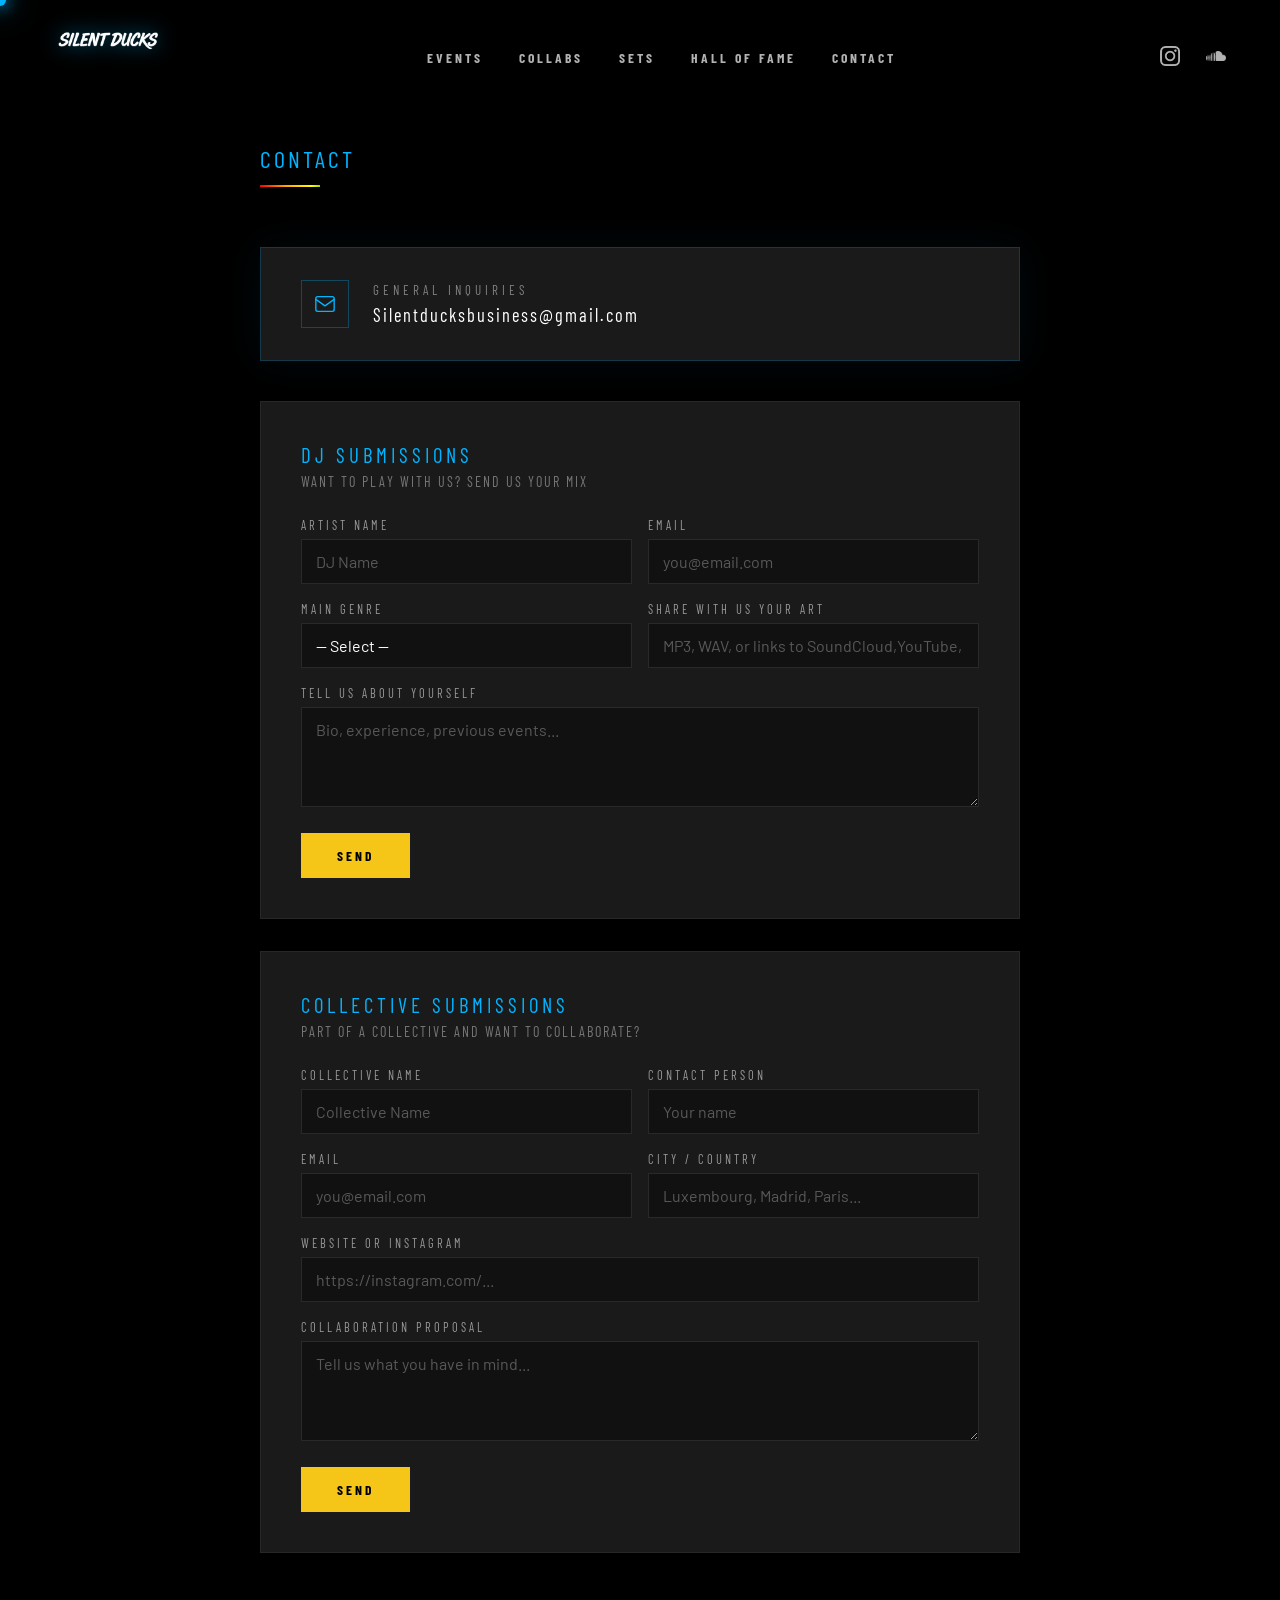
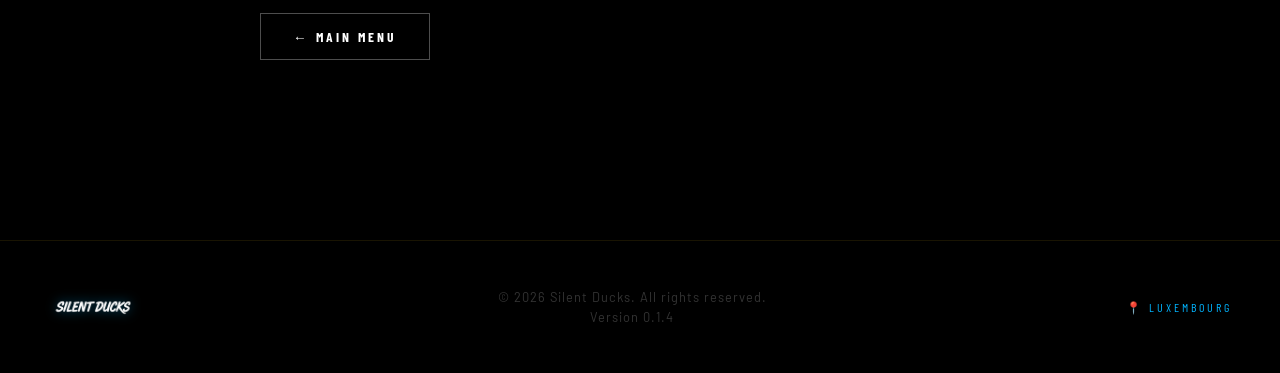
<file: contact.html>
<!DOCTYPE html>
<html lang="en">
<head>
<meta charset="UTF-8">
<meta name="viewport" content="width=device-width, initial-scale=1.0">
<title>Contact — Silent Ducks</title>
<link href="https://fonts.googleapis.com/css2?family=Bebas+Neue&family=Barlow+Condensed:wght@400;600;700;900&family=Barlow:wght@300;400&display=swap" rel="stylesheet">
<link rel="icon" type="image/x-icon" href="images/Pato azul.ico">
<link rel="stylesheet" href="Style.css">
<style>
  .contact-block { background: #1a1a1a; border: 1px solid rgba(255,255,255,0.06); padding: 40px; margin-bottom: 32px; }
  .contact-block-title { font-family: 'Barlow Condensed', sans-serif; font-size: 1.3rem; letter-spacing: 4px; text-transform: uppercase; color: #00b4ff; margin-bottom: 6px; }
  .contact-block-sub { font-family: 'Barlow Condensed', sans-serif; font-size: 0.88rem; letter-spacing: 2px; text-transform: uppercase; color: rgba(255,255,255,0.4); margin-bottom: 28px; }

  .form-row { display: flex; gap: 16px; }
  .form-row .form-group { flex: 1; }
  .form-group { display: flex; flex-direction: column; margin-bottom: 18px; }
  .form-group label { font-family: 'Barlow Condensed', sans-serif; font-size: 0.78rem; letter-spacing: 3px; text-transform: uppercase; color: rgba(255,255,255,0.55); margin-bottom: 7px; }
  .form-group input,
  .form-group select,
  .form-group textarea { background: #111; border: 1px solid rgba(255,255,255,0.1); color: #fff; font-family: 'Barlow', sans-serif; font-size: 1rem; padding: 12px 14px; outline: none; transition: border-color 0.2s; appearance: none; }
  .form-group input::placeholder,
  .form-group textarea::placeholder { color: rgba(255,255,255,0.3); }
  .form-group input:focus,
  .form-group select:focus,
  .form-group textarea:focus { border-color: rgba(0,180,255,0.5); box-shadow: 0 0 12px rgba(0,180,255,0.1); }
  .form-group textarea { resize: vertical; min-height: 100px; }
  .form-group select option { background: #111; }

  .btn-submit { font-family: 'Barlow Condensed', sans-serif; font-weight: 700; font-size: 0.85rem; letter-spacing: 3px; text-transform: uppercase; padding: 14px 36px; background: var(--gold); color: #000; border: none; cursor: none; transition: transform 0.2s, box-shadow 0.2s; margin-top: 8px; }
  .btn-submit:hover { transform: translateY(-2px); box-shadow: 0 8px 30px rgba(245,197,24,0.4); }

  @media (max-width: 600px) { .form-row { flex-direction: column; gap: 0; } }
</style>
</head>
<body>

<div class="cursor" id="cursor"></div>
<div id="sparkles" style="position:fixed;inset:0;pointer-events:none;z-index:0;overflow:hidden;"></div>

<script>
const DUCK_B64 = "DUCK_PLACEHOLDER";
const LETTERS_B64 = "LETTERS_PLACEHOLDER";
const duckSrc = "data:image/png;base64," + DUCK_B64;
const lettersSrc = "data:image/png;base64," + LETTERS_B64;
</script>

<!-- NAV -->
<nav id="navbar" class="scrolled">
  <a href="index.html" class="nav-logo">
    <img class="nav-logo-duck" id="navDuck" src="" alt="Silent Ducks">
    <img class="nav-logo-text" id="navText" src="" alt="Silent Ducks">
  </a>
  <ul class="nav-links">
    <li><a href="index.html#events">Events</a></li>
    <li><a href="index.html#collabs">Collabs</a></li>
    <li><a href="sets.html">Sets</a></li>
    <li><a href="halloffame.html">Hall of fame</a></li>
    <li><a href="contact.html">Contact</a></li>
  </ul>
  <div class="nav-social">
    <a href="https://instagram.com/silentducks_" target="_blank" title="Instagram">
      <img src="images/instagram_black.png" alt="Instagram" style="width:20px; height:20px; object-fit:contain;">
    </a>
    <a href="https://soundcloud.com/silentducks" target="_blank" title="SoundCloud">
      <img src="images/test.png" alt="SoundCloud" style="width:20px; height:40px; object-fit:contain;">
    </a>
  </div>
</nav>

<!-- CONTACT -->
<section id="contact" style="padding-top: 140px; position: relative; z-index: 1;">
  <div style="max-width: 760px; margin: 0 auto;">

    <div class="section-header">
      <div style="font-family:'Barlow Condensed',sans-serif;font-size:1.5rem;letter-spacing:3px;color:#00b4ff;text-transform:uppercase;margin-top:4px;">CONTACT</div>
      <div class="section-line"></div>
    </div>

    <!-- EMAIL BANNER -->
    <div style="margin-top: 40px; margin-bottom: 40px; background: #1a1a1a; border: 1px solid rgba(0,180,255,0.2); padding: 32px 40px; display: flex; align-items: center; gap: 24px; box-shadow: 0 0 40px rgba(0,180,255,0.06);">
      <div style="width: 48px; height: 48px; border: 1px solid rgba(0,180,255,0.3); display: flex; align-items: center; justify-content: center; flex-shrink: 0;">
        <svg width="22" height="22" viewBox="0 0 24 24" fill="none" stroke="#00b4ff" stroke-width="1.5" stroke-linecap="round" stroke-linejoin="round">
          <rect x="2" y="4" width="20" height="16" rx="2"/>
          <path d="M2 7l10 7 10-7"/>
        </svg>
      </div>
      <div>
        <div style="font-family:'Barlow Condensed',sans-serif;font-size:0.82rem;letter-spacing:4px;text-transform:uppercase;color:rgba(255,255,255,0.45);margin-bottom:6px;">General inquiries</div>
        <a href="https://mail.google.com/mail/?view=cm&to=Silentducksbusiness@gmail.com" target="_blank" style="font-family:'Barlow Condensed',sans-serif;font-size:1.15rem;letter-spacing:2px;color:#fff;text-decoration:none;transition:color 0.2s;" onmouseover="this.style.color='#00b4ff'" onmouseout="this.style.color='#fff'">Silentducksbusiness@gmail.com</a>
      </div>
    </div>

    <div style="margin-bottom: 60px;">

      <!-- DJ SUBMISSIONS -->
      <div class="contact-block">
        <div class="contact-block-title">DJ Submissions</div>
        <div class="contact-block-sub">Want to play with us? Send us your mix</div>
        <form action="https://formspree.io/f/xdavagqk" method="POST">
          <input type="hidden" name="_subject" value="DJ Submission — Silent Ducks">
          <div class="form-row">
            <div class="form-group">
              <label>Artist name</label>
              <input type="text" name="dj_name" placeholder="DJ Name" required>
            </div>
            <div class="form-group">
              <label>Email</label>
              <input type="email" name="email" placeholder="you@email.com" required>
            </div>
          </div>
          <div class="form-row">
            <div class="form-group">
              <label>Main genre</label>
              <select name="genre">
                <option value="">— Select —</option>
                <option>House</option>
                <option>Techno</option>
                <option>Trance</option>
                <option>Bounce</option>
                <option>Drum & Bass</option>
                <option>Other, specify below</option>
              </select>
            </div>
            <div class="form-group">
              <label>Share with us your Art</label>
              <input type="url" name="mix_link" placeholder="MP3, WAV, or links to SoundCloud,YouTube, etc...">
            </div>
          </div>
          <div class="form-group">
            <label>Tell us about yourself</label>
            <textarea name="message" placeholder="Bio, experience, previous events..."></textarea>
          </div>
          <button type="submit" class="btn-submit">Send</button>
        </form>
      </div>

      <!-- COLLECTIVE SUBMISSIONS -->
      <div class="contact-block">
        <div class="contact-block-title">Collective Submissions</div>
        <div class="contact-block-sub">Part of a collective and want to collaborate?</div>
        <form action="https://formspree.io/f/mqeoelww" method="POST">
          <input type="hidden" name="_subject" value="Collective Submission — Silent Ducks">
          <div class="form-row">
            <div class="form-group">
              <label>Collective name</label>
              <input type="text" name="collective_name" placeholder="Collective Name" required>
            </div>
            <div class="form-group">
              <label>Contact person</label>
              <input type="text" name="contact_person" placeholder="Your name">
            </div>
          </div>
          <div class="form-row">
            <div class="form-group">
              <label>Email</label>
              <input type="email" name="email" placeholder="you@email.com" required>
            </div>
            <div class="form-group">
              <label>City / Country</label>
              <input type="text" name="city" placeholder="Luxembourg, Madrid, Paris...">
            </div>
          </div>
          <div class="form-group">
            <label>Website or Instagram</label>
            <input type="text" name="social" placeholder="https://instagram.com/...">
          </div>
          <div class="form-group">
            <label>Collaboration proposal</label>
            <textarea name="message" placeholder="Tell us what you have in mind..." required></textarea>
          </div>
          <button type="submit" class="btn-submit">Send</button>
        </form>
      </div>


    </div>

    <a href="index.html" class="btn-outline" style="display:inline-block; margin-bottom: 80px;">← Main menu</a>
  </div>
</section>

<!-- FOOTER -->
<footer style="position: relative; z-index: 1;">
  <div class="footer-logo">
    <img class="footer-logo-duck" id="footerDuck" src="" alt="">
  </div>
  <div style="display:flex; flex-direction:column; align-items:center; gap:4px;">
    <div class="footer-copy">© 2026 Silent Ducks. All rights reserved.</div>
    <div class="footer-copy">Version 0.1.4</div>
  </div>
  <div class="footer-loc">📍 Luxembourg</div>
</footer>

<script>
  // Inject logos
  document.getElementById('navDuck').src = "images/logo alargado blanco.png";
  document.getElementById('navText').src = "images/Pato azul.png";
  document.getElementById('footerDuck').src = "images/logo alargado blanco.png";

  // Custom cursor
  const cursor = document.getElementById('cursor');
  document.addEventListener('mousemove', e => {
    cursor.style.left = e.clientX + 'px';
    cursor.style.top = e.clientY + 'px';
  });
  document.querySelectorAll('a, button').forEach(el => {
    el.addEventListener('mouseenter', () => cursor.classList.add('big'));
    el.addEventListener('mouseleave', () => cursor.classList.remove('big'));
  });

  // Navbar scroll
  window.addEventListener('scroll', () => {
    document.getElementById('navbar').classList.toggle('scrolled', window.scrollY > 60);
  });

  // Sparkles
  const sp = document.getElementById('sparkles');
  for (let i = 0; i < 60; i++) {
    const s = document.createElement('div');
    s.className = 'sparkle';
    s.style.cssText = `left:${Math.random()*100}%;top:${Math.random()*100}%;width:${1+Math.random()*2}px;height:${1+Math.random()*2}px;background:${Math.random()>0.5?'#f5c518':'#00b4ff'};--d:${2+Math.random()*4}s;--delay:${Math.random()*4}s;`;
    sp.appendChild(s);
  }
</script>
</body>
</html>
</file>
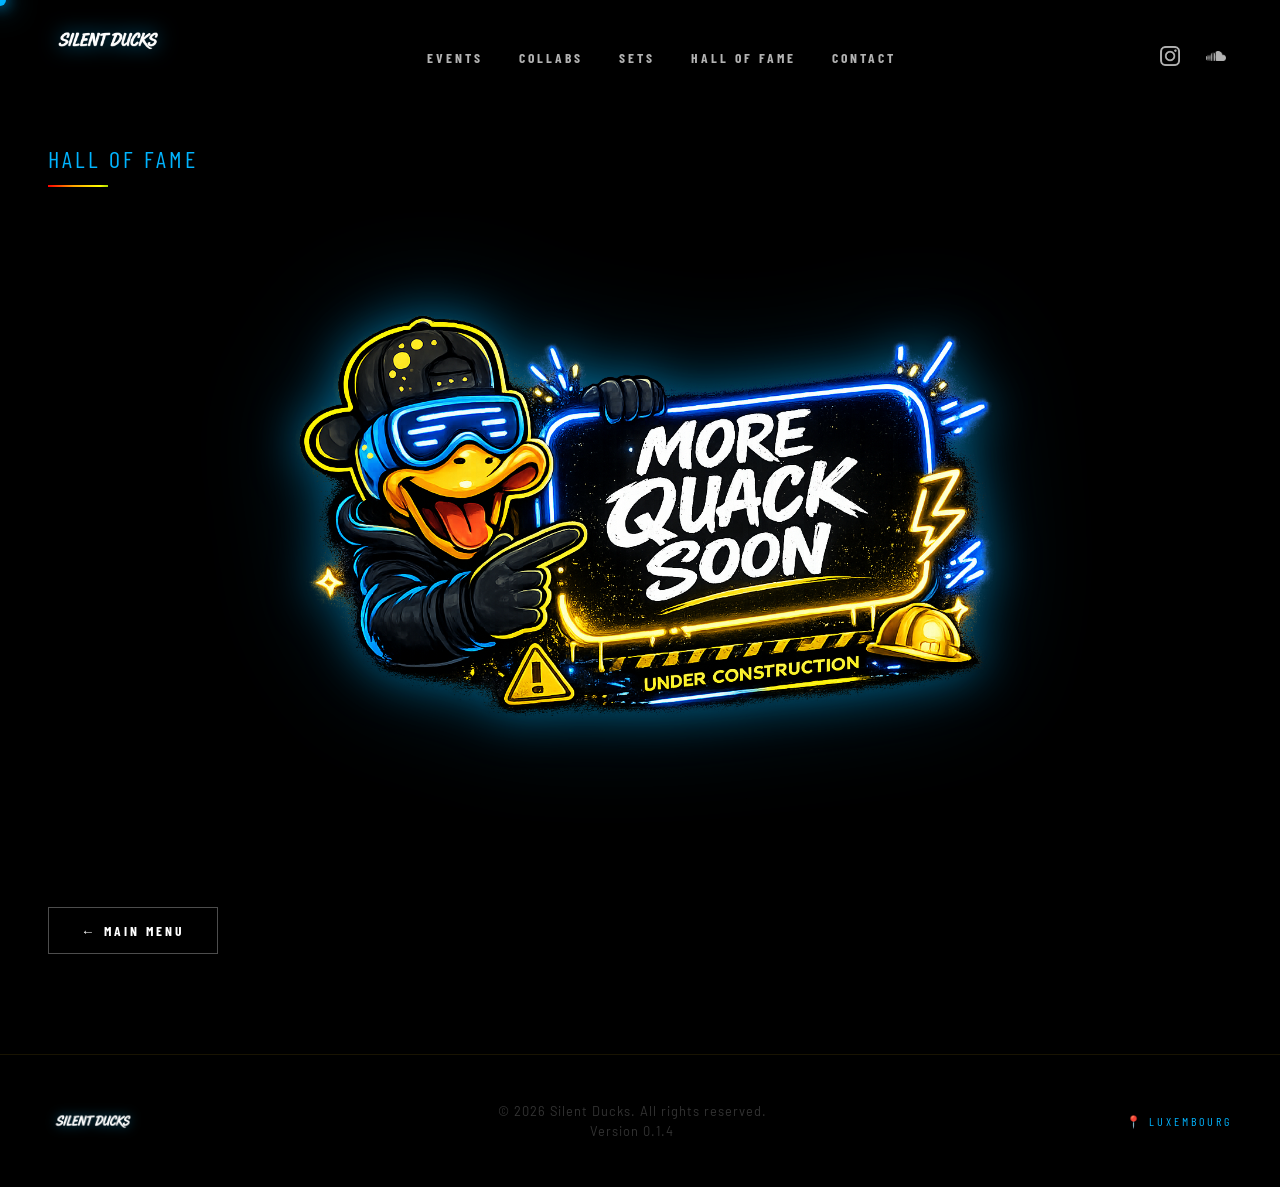
<file: halloffame.html>
<!DOCTYPE html>
<html lang="en">
<head>
<meta charset="UTF-8">
<meta name="viewport" content="width=device-width, initial-scale=1.0">
<title>Hall of Fame — Silent Ducks</title>
<link href="https://fonts.googleapis.com/css2?family=Bebas+Neue&family=Barlow+Condensed:wght@400;600;700;900&family=Barlow:wght@300;400&display=swap" rel="stylesheet">
<link rel="icon" type="image/x-icon" href="images/Pato azul.ico">
<link rel="stylesheet" href="Style.css">
</head>
<body>

<div class="cursor" id="cursor"></div>
<div id="sparkles" style="position:fixed;inset:0;pointer-events:none;z-index:0;overflow:hidden;"></div>

<script>
const DUCK_B64 = "DUCK_PLACEHOLDER";
const LETTERS_B64 = "LETTERS_PLACEHOLDER";
const duckSrc = "data:image/png;base64," + DUCK_B64;
const lettersSrc = "data:image/png;base64," + LETTERS_B64;
</script>

<!-- NAV -->
<nav id="navbar" class="scrolled">
  <a href="index.html" class="nav-logo">
    <img class="nav-logo-duck" id="navDuck" src="" alt="Silent Ducks">
    <img class="nav-logo-text" id="navText" src="" alt="Silent Ducks">
  </a>
  <ul class="nav-links">
    <li><a href="index.html#events">Events</a></li>
    <li><a href="index.html#collabs">Collabs</a></li>
    <li><a href="sets.html">Sets</a></li>
    <li><a href="halloffame.html">Hall of fame</a></li>
    <li><a href="contact.html">Contact</a></li>
  </ul>
  <div class="nav-social">
    <!-- Instagram -->
    <a href="https://instagram.com/silentducks_" target="_blank" title="Instagram">
      <img src="images/instagram_black.png" alt="Instagram" style="width:20px; height:20px; object-fit:contain;">
    </a>
    <!-- SoundCloud -->
    <a href="https://soundcloud.com/silentducks" target="_blank" title="SoundCloud">
      <img src="images/test.png" alt="SoundCloud" style="width:20px; height:40px; object-fit:contain;">
    </a>
  </div>
</nav>

<!-- HALL OF FAME CONTENT -->
<section id="halloffame" style="padding-top: 140px; position: relative; z-index: 1;">
  <div style="max-width: 1200px; margin: 0 auto;">
    <div class="section-header">
      <div style="font-family:'Barlow Condensed',sans-serif;font-size:1.5rem;letter-spacing:3px;color:#00b4ff;text-transform:uppercase;margin-top:4px;">HALL OF FAME</div>
      <div class="section-line"></div>
    </div>

    <img src="images/contenido/quacksoon.png" alt="" style="width: 100%; max-width: 900px; height: auto; display: block; margin: 0 auto 60px; filter: drop-shadow(0 0 24px rgba(0,180,255,0.5)) drop-shadow(0 0 50px rgba(0,180,255,0.2));">

    <a href="index.html" class="btn-outline" style="display:inline-block; margin-top: 0;">← Main menu</a>
  </div>
</section>

<!-- FOOTER -->
<footer style="position: relative; z-index: 1;">
  <div class="footer-logo">
    <img class="footer-logo-duck" id="footerDuck" src="" alt="">
  </div>
  <div style="display:flex; flex-direction:column; align-items:center; gap:4px;">
    <div class="footer-copy">© 2026 Silent Ducks. All rights reserved.</div>
    <div class="footer-copy">Version 0.1.4</div>
  </div>
  <div class="footer-loc">📍 Luxembourg</div>
</footer>

<script>
  // Inject logos
  document.getElementById('navDuck').src = "images/logo alargado blanco.png";
  document.getElementById('navText').src = "images/Pato azul.png";
  document.getElementById('footerDuck').src = "images/logo alargado blanco.png";

  // Custom cursor
  const cursor = document.getElementById('cursor');
  document.addEventListener('mousemove', e => {
    cursor.style.left = e.clientX + 'px';
    cursor.style.top = e.clientY + 'px';
  });
  document.querySelectorAll('a, button').forEach(el => {
    el.addEventListener('mouseenter', () => cursor.classList.add('big'));
    el.addEventListener('mouseleave', () => cursor.classList.remove('big'));
  });

  // Navbar scroll
  window.addEventListener('scroll', () => {
    document.getElementById('navbar').classList.toggle('scrolled', window.scrollY > 60);
  });

  // Sparkles
  const sp = document.getElementById('sparkles');
  for (let i = 0; i < 60; i++) {
    const s = document.createElement('div');
    s.className = 'sparkle';
    s.style.cssText = `left:${Math.random()*100}%;top:${Math.random()*100}%;width:${1+Math.random()*2}px;height:${1+Math.random()*2}px;background:${Math.random()>0.5?'#f5c518':'#00b4ff'};--d:${2+Math.random()*4}s;--delay:${Math.random()*4}s;`;
    sp.appendChild(s);
  }
</script>
</body>
</html>
</file>
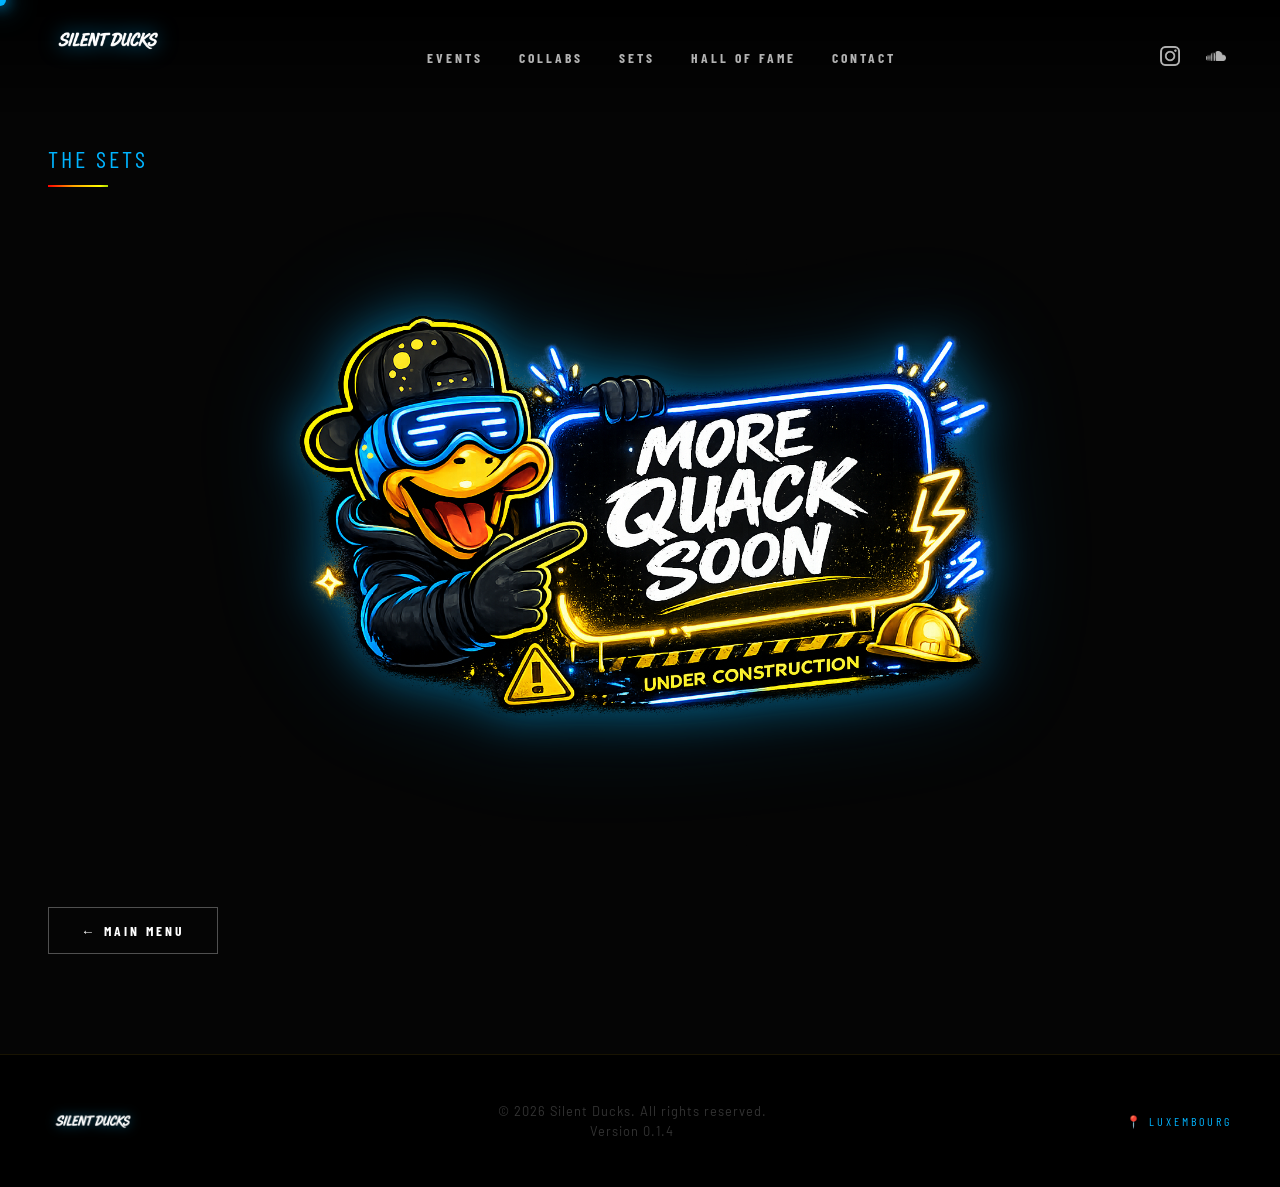
<file: sets.html>
<!DOCTYPE html>
<html lang="en">
<head>
<meta charset="UTF-8">
<meta name="viewport" content="width=device-width, initial-scale=1.0">
<title>The Sets — Silent Ducks</title>
<link href="https://fonts.googleapis.com/css2?family=Bebas+Neue&family=Barlow+Condensed:wght@400;600;700;900&family=Barlow:wght@300;400&display=swap" rel="stylesheet">
<link rel="icon" type="image/x-icon" href="images/Pato azul.ico">
<link rel="stylesheet" href="Style.css">
</head>
<body>

<div class="cursor" id="cursor"></div>
<div id="sparkles" style="position:fixed;inset:0;pointer-events:none;z-index:0;overflow:hidden;"></div>

<script>
const DUCK_B64 = "DUCK_PLACEHOLDER";
const LETTERS_B64 = "LETTERS_PLACEHOLDER";
const duckSrc = "data:image/png;base64," + DUCK_B64;
const lettersSrc = "data:image/png;base64," + LETTERS_B64;
</script>

<!-- NAV -->
<nav id="navbar" class="scrolled">
  <a href="index.html" class="nav-logo">
    <img class="nav-logo-duck" id="navDuck" src="" alt="Silent Ducks">
    <img class="nav-logo-text" id="navText" src="" alt="Silent Ducks">
  </a>
  <ul class="nav-links">
    <li><a href="index.html#events">Events</a></li>
    <li><a href="index.html#collabs">Collabs</a></li>
    <li><a href="sets.html">Sets</a></li>
    <li><a href="halloffame.html">Hall of fame</a></li>
    <li><a href="contact.html">Contact</a></li>
  </ul>
  <div class="nav-social">
    <a href="https://instagram.com/silentducks_" target="_blank" title="Instagram">
      <img src="images/instagram_black.png" alt="Instagram" style="width:20px; height:20px; object-fit:contain;">
    </a>
    <a href="https://soundcloud.com/silentducks" target="_blank" title="SoundCloud">
      <img src="images/test.png" alt="SoundCloud" style="width:20px; height:40px; object-fit:contain;">
    </a>
  </div>
</nav>

<!-- SETS -->
<section id="sets" style="padding-top: 140px; position: relative; z-index: 1;">
  <div class="sets-wrap">
    <div class="section-header">
      <div style="font-family:'Barlow Condensed',sans-serif;font-size:1.5rem;letter-spacing:3px;color:#00b4ff;text-transform:uppercase;margin-top:4px;">THE SETS</div>
      <div class="section-line"></div>
    </div>

    <img src="images/contenido/quacksoon.png" alt="" style="width: 100%; max-width: 900px; height: auto; display: block; margin: 0 auto 60px; filter: drop-shadow(0 0 24px rgba(0,180,255,0.5)) drop-shadow(0 0 50px rgba(0,180,255,0.2));">

    <a href="index.html" class="btn-outline" style="display:inline-block; margin-top: 0;">← Main menu</a>

    <!--
    SETS CONTENT - oculto temporalmente, descomentar cuando sea necesario

    <div class="genre-filters">
      <button class="genre-btn active" onclick="filterSets(this,'all')">All</button>
      <button class="genre-btn" onclick="filterSets(this,'house')">House</button>
      <button class="genre-btn" onclick="filterSets(this,'techno')">Techno</button>
      <button class="genre-btn" onclick="filterSets(this,'bounce')">Bounce</button>
      <button class="genre-btn" onclick="filterSets(this,'trance')">Trance</button>
      <button class="genre-btn" onclick="filterSets(this,'breaks')">Breaks</button>
      <button class="genre-btn" onclick="filterSets(this,'other')">Other</button>
    </div>
    <div class="sets-grid" id="setsGrid">
      <div class="set-card" data-genre="bounce"><div class="set-thumb"><div class="set-thumb-bg" style="background:linear-gradient(135deg,#0a0020,#200010);"></div><div class="set-play">▶</div><span class="set-genre-tag">Bounce</span></div><div class="set-info"><div class="set-dj">DARAH</div><div class="set-desc">Hard Bounce · House to Bounce</div><div class="set-meta"><span class="set-event-name">House to Bounce '26</span><a href="https://soundcloud.com/silentducks" target="_blank" class="set-sc-link">SC ↗</a></div></div></div>
      <div class="set-card" data-genre="house"><div class="set-thumb"><div class="set-thumb-bg" style="background:linear-gradient(135deg,#001020,#001a10);"></div><div class="set-play">▶</div><span class="set-genre-tag">House</span></div><div class="set-info"><div class="set-dj">FØGGEIST</div><div class="set-desc">Deep House · Private Session</div><div class="set-meta"><span class="set-event-name">Forest Session '25</span><a href="https://soundcloud.com/silentducks" target="_blank" class="set-sc-link">SC ↗</a></div></div></div>
      <div class="set-card" data-genre="techno"><div class="set-thumb"><div class="set-thumb-bg" style="background:linear-gradient(135deg,#100000,#001000);"></div><div class="set-play">▶</div><span class="set-genre-tag">Techno</span></div><div class="set-info"><div class="set-dj">KAYLØS</div><div class="set-desc">Groovy Techno · Winter Rave</div><div class="set-meta"><span class="set-event-name">Winter Rave '25</span><a href="https://soundcloud.com/silentducks" target="_blank" class="set-sc-link">SC ↗</a></div></div></div>
      <div class="set-card" data-genre="trance"><div class="set-thumb"><div class="set-thumb-bg" style="background:linear-gradient(135deg,#001520,#150020);"></div><div class="set-play">▶</div><span class="set-genre-tag">Trance</span></div><div class="set-info"><div class="set-dj">PH1LZEVILL</div><div class="set-desc">Hard Trance · Deep in the Woods</div><div class="set-meta"><span class="set-event-name">Deep in the Woods '26</span><a href="https://soundcloud.com/silentducks" target="_blank" class="set-sc-link">SC ↗</a></div></div></div>
      <div class="set-card" data-genre="breaks"><div class="set-thumb"><div class="set-thumb-bg" style="background:linear-gradient(135deg,#1a1000,#001a10);"></div><div class="set-play">▶</div><span class="set-genre-tag">Breaks</span></div><div class="set-info"><div class="set-dj">DARAH b2b KAYLØS</div><div class="set-desc">Breaks & Jungle · Private Bounce</div><div class="set-meta"><span class="set-event-name">Private Bounce '26</span><a href="https://soundcloud.com/silentducks" target="_blank" class="set-sc-link">SC ↗</a></div></div></div>
      <div class="set-card" data-genre="house"><div class="set-thumb"><div class="set-thumb-bg" style="background:linear-gradient(135deg,#002010,#100020);"></div><div class="set-play">▶</div><span class="set-genre-tag">House</span></div><div class="set-info"><div class="set-dj">FØGGEIST b2b PH1LZEVILL</div><div class="set-desc">UK Garage · Silent Session</div><div class="set-meta"><span class="set-event-name">Silent Session '25</span><a href="https://soundcloud.com/silentducks" target="_blank" class="set-sc-link">SC ↗</a></div></div></div>
    </div>
    -->
  </div>
</section>

<!-- FOOTER -->
<footer style="position: relative; z-index: 1;">
  <div class="footer-logo">
    <img class="footer-logo-duck" id="footerDuck" src="" alt="">
  </div>
  <div style="display:flex; flex-direction:column; align-items:center; gap:4px;">
    <div class="footer-copy">© 2026 Silent Ducks. All rights reserved.</div>
    <div class="footer-copy">Version 0.1.4</div>
  </div>
  <div class="footer-loc">📍 Luxembourg</div>
</footer>

<script>
  // Inject logos
  document.getElementById('navDuck').src = "images/logo alargado blanco.png";
  document.getElementById('navText').src = "images/Pato azul.png";
  document.getElementById('footerDuck').src = "images/logo alargado blanco.png";

  // Custom cursor
  const cursor = document.getElementById('cursor');
  document.addEventListener('mousemove', e => {
    cursor.style.left = e.clientX + 'px';
    cursor.style.top = e.clientY + 'px';
  });
  document.querySelectorAll('a, button').forEach(el => {
    el.addEventListener('mouseenter', () => cursor.classList.add('big'));
    el.addEventListener('mouseleave', () => cursor.classList.remove('big'));
  });

  // Navbar scroll
  window.addEventListener('scroll', () => {
    document.getElementById('navbar').classList.toggle('scrolled', window.scrollY > 60);
  });

  // Sparkles
  const sp = document.getElementById('sparkles');
  for (let i = 0; i < 60; i++) {
    const s = document.createElement('div');
    s.className = 'sparkle';
    s.style.cssText = `left:${Math.random()*100}%;top:${Math.random()*100}%;width:${1+Math.random()*2}px;height:${1+Math.random()*2}px;background:${Math.random()>0.5?'#f5c518':'#00b4ff'};--d:${2+Math.random()*4}s;--delay:${Math.random()*4}s;`;
    sp.appendChild(s);
  }

  // Genre filter
  function filterSets(btn, genre) {
    document.querySelectorAll('.genre-btn').forEach(b => b.classList.remove('active'));
    btn.classList.add('active');
    document.querySelectorAll('.set-card').forEach(card => {
      card.style.display = (genre === 'all' || card.dataset.genre === genre) ? 'block' : 'none';
    });
  }
</script>
</body>
</html>
</file>
<file: Style.css>
:root {
  --gold: #f5c518;
  --blue: #00b4ff;
  --white: #ffffff;
  --black: #000000;
  --gray: #111111;
  --gray2: #1a1a1a;
  --text-dim: #888;
}
* { margin: 0; padding: 0; box-sizing: border-box; }
html { scroll-behavior: smooth; }
body { background: #000; color: #fff; font-family: 'Barlow', sans-serif; overflow-x: hidden; cursor: none; }

/* CUSTOM CURSOR */
.cursor {
  width: 12px; height: 12px; background: var(--blue); border-radius: 50%;
  position: fixed; pointer-events: none; z-index: 9999;
  transform: translate(-50%, -50%);
  transition: width 0.2s, height 0.2s, background 0.2s;
  box-shadow: 0 0 15px var(--blue), 0 0 30px var(--blue);
}
.cursor.big { width: 30px; height: 30px; background: transparent; border: 2px solid var(--gold); box-shadow: 0 0 15px var(--gold); }

/* BRUSH FONT via image */
.brush-title {
  display: block;
  background-image: var(--letters-img);
  background-repeat: no-repeat;
  background-size: contain;
  background-position: center;
}

/* NAV */
nav {
  position: fixed; top: 0; left: 0; right: 0; z-index: 1000;
  display: flex; align-items: center; justify-content: space-between;
  padding: 16px 48px;
  background: linear-gradient(to bottom, rgba(0,0,0,0.95) 0%, transparent 100%);
  transition: background 0.4s, backdrop-filter 0.4s;
}
nav.scrolled { background: rgba(0,0,0,0.92); backdrop-filter: blur(12px); border-bottom: 1px solid rgba(245,197,24,0.15); }

.nav-logo { text-decoration: none; display: flex; align-items: center; gap: 10px; }
.nav-logo-duck { height: 80px; width: auto; filter: drop-shadow(0 0 10px rgba(0,180,255,0.5)); position: relative; top: -16px; }
.nav-logo-text { height: 40px; width: auto; display: none; }

.nav-links { display: flex; gap: 36px; list-style: none; }
.nav-links a {
  font-family: 'Barlow Condensed', sans-serif; font-weight: 700; font-size: 0.85rem;
  letter-spacing: 3px; color: rgba(255,255,255,0.7); text-decoration: none; text-transform: uppercase;
  transition: color 0.3s; position: relative;
}
.nav-links a::after { content: ''; position: absolute; bottom: -4px; left: 0; right: 0; height: 1px; background: var(--gold); transform: scaleX(0); transition: transform 0.3s; }
.nav-links a:hover { color: #fff; }
.nav-links a:hover::after { transform: scaleX(1); }

.nav-social { display: flex; gap: 14px; align-items: center; }
.nav-social a { display: flex; align-items: center; justify-content: center; width: 32px; height: 32px; text-decoration: none; transition: filter 0.3s, transform 0.2s; opacity: 0.7; }
.nav-social a:hover { opacity: 1; transform: scale(1.15); }
.nav-social svg { width: 20px; height: 20px; fill: #fff; }
.nav-social img { width: 20px; height: 20px; object-fit: contain; filter: brightness(0) invert(1); }

/* HERO */
#hero {
  height: 100vh; display: flex; flex-direction: column;
  align-items: center; justify-content: center;
  position: relative; overflow: hidden; text-align: center;
}
.hero-bg {
  position: absolute; inset: 0;
  background: radial-gradient(ellipse 80% 60% at 50% 40%, rgba(0,100,180,0.12) 0%, transparent 70%),
              radial-gradient(ellipse 60% 40% at 70% 70%, rgba(245,197,24,0.06) 0%, transparent 60%), #000;
}
.sparkle { position: absolute; border-radius: 50%; animation: twinkle var(--d, 3s) ease-in-out infinite; animation-delay: var(--delay, 0s); opacity: 0; }
@keyframes twinkle { 0%, 100% { opacity: 0; transform: scale(1); } 50% { opacity: 1; transform: scale(2); } }
.hero-glow-top { position: absolute; top: -200px; left: 50%; transform: translateX(-50%); width: 600px; height: 400px; background: radial-gradient(ellipse, rgba(0,180,255,0.25) 0%, transparent 70%); pointer-events: none; }
.hero-glow-bottom { position: absolute; bottom: -100px; left: 50%; transform: translateX(-50%); width: 800px; height: 300px; background: radial-gradient(ellipse, rgba(245,197,24,0.08) 0%, transparent 70%); pointer-events: none; }
.hero-corner-line { position: absolute; border: 1px solid rgba(245,197,24,0.2); pointer-events: none; }
.hero-corner-line.tl { top: 90px; left: 40px; width: 120px; height: 120px; border-right: none; border-bottom: none; }
.hero-corner-line.tr { top: 90px; right: 40px; width: 120px; height: 120px; border-left: none; border-bottom: none; }
.hero-corner-line.bl { bottom: 50px; left: 40px; width: 120px; height: 120px; border-right: none; border-top: none; }
.hero-corner-line.br { bottom: 50px; right: 40px; width: 120px; height: 120px; border-left: none; border-top: none; }

.hero-content { position: relative; z-index: 2; display: flex; flex-direction: column; align-items: center; width: 100%; }
.hero-duck {
  height: clamp(200px, 26vw, 340px); width: auto;
  margin-bottom: 16px;
  filter: drop-shadow(0 0 24px rgba(0,180,255,0.5)) drop-shadow(0 0 50px rgba(0,180,255,0.2));
  animation: float 4s ease-in-out infinite;
  opacity: 0; animation: float 4s ease-in-out infinite, fadeUp 0.8s 0.2s forwards;
}
@keyframes float { 0%, 100% { transform: translateY(0); } 50% { transform: translateY(-14px); } }

.hero-logo-text {
  height: clamp(80px, 12vw, 140px); width: auto;
  filter: brightness(0) invert(1) drop-shadow(0 0 30px rgba(245,197,24,0.3)) drop-shadow(0 0 60px rgba(0,180,255,0.2));
  opacity: 0; animation: fadeUp 0.8s 0.5s forwards;
}
.hero-pretitle {
  font-family: 'Barlow Condensed', sans-serif; font-size: 0.8rem;
  letter-spacing: 8px; color: var(--blue); text-transform: uppercase;
  margin-top: 16px; margin-bottom: 32px;
  opacity: 0; animation: fadeUp 0.8s 0.7s forwards;
}
.hero-cta-row { display: flex; gap: 16px; justify-content: center; flex-wrap: wrap; opacity: 0; animation: fadeUp 0.8s 0.9s forwards; margin-bottom: 80px; }

.btn-gold { font-family: 'Barlow Condensed', sans-serif; font-weight: 700; font-size: 0.85rem; letter-spacing: 3px; text-transform: uppercase; padding: 14px 32px; background: var(--gold); color: #000; border: none; text-decoration: none; cursor: none; transition: transform 0.2s, box-shadow 0.2s; }
.btn-gold:hover { transform: translateY(-2px); box-shadow: 0 8px 30px rgba(245,197,24,0.5); }
.btn-outline { font-family: 'Barlow Condensed', sans-serif; font-weight: 700; font-size: 0.85rem; letter-spacing: 3px; text-transform: uppercase; padding: 14px 32px; background: transparent; color: #fff; border: 1px solid rgba(255,255,255,0.3); text-decoration: none; cursor: none; transition: border-color 0.2s, color 0.2s, box-shadow 0.2s; }
.btn-outline:hover { border-color: var(--blue); color: var(--blue); box-shadow: 0 0 20px rgba(0,180,255,0.3); }

.hero-scroll { position: absolute; bottom: 32px; left: 50%; transform: translateX(-50%); display: flex; flex-direction: column; align-items: center; gap: 8px; opacity: 0; animation: fadeIn 1s 1.4s forwards; }
.hero-scroll span { font-family: 'Barlow Condensed', sans-serif; font-size: 0.7rem; letter-spacing: 4px; color: rgba(255,255,255,0.3); text-transform: uppercase; }
.scroll-line { width: 1px; height: 40px; background: linear-gradient(to bottom, rgba(255,255,255,0.3), transparent); animation: scrollPulse 2s ease-in-out infinite; }
@keyframes scrollPulse { 0%, 100% { opacity: 0.3; } 50% { opacity: 1; } }
@keyframes fadeUp { from { opacity: 0; transform: translateY(30px); } to { opacity: 1; transform: translateY(0); } }
@keyframes fadeIn { from { opacity: 0; } to { opacity: 1; } }

/* SECTIONS */
section { padding: 100px 48px; }
.section-header { margin-bottom: 60px; }
.section-tag { font-family: 'Barlow Condensed', sans-serif; font-size: 0.75rem; letter-spacing: 6px; color: var(--blue); text-transform: uppercase; margin-bottom: 12px; display: block; }
.section-title-img { height: clamp(50px, 7vw, 80px); width: auto; filter: brightness(0) invert(1); display: block; margin-bottom: 4px; }
.section-line { width: 60px; height: 2px; background: linear-gradient(to right, red, orange, yellow, green, cyan, blue, violet, red); background-size: 300% 100%; margin-top: 12px; animation: rainbowMove 5s linear infinite; }
@keyframes rainbowMove { 0% { background-position: 0% 50%; } 100% { background-position: 300% 50%; } }

/* EVENTS */
#events { background: #000; }
.events-wrap { max-width: 1200px; margin: 0 auto; }
.upcoming-grid { display: grid; grid-template-columns: repeat(auto-fill, minmax(340px, 1fr)); gap: 2px; margin-bottom: 80px; }
.event-card { background: var(--gray2); border: 1px solid rgba(245,197,24,0.1); padding: 32px; position: relative; overflow: hidden; transition: border-color 0.3s, transform 0.3s; }
.event-card::before { content: ''; position: absolute; top: 0; left: 0; right: 0; height: 2px; background: linear-gradient(to right, var(--gold), var(--blue), transparent); opacity: 0; transition: opacity 0.3s; }
.event-card:hover { border-color: rgba(245,197,24,0.4); transform: translateY(-4px); }
.event-card:hover::before { opacity: 1; }
.event-badge { display: inline-block; font-family: 'Barlow Condensed', sans-serif; font-size: 0.65rem; letter-spacing: 4px; font-weight: 700; text-transform: uppercase; padding: 4px 12px; background: var(--gold); color: #000; margin-bottom: 20px; }
.event-badge.past { background: transparent; border: 1px solid rgba(255,255,255,0.2); color: var(--text-dim); }
.event-venue { font-family: 'Barlow Condensed', sans-serif; font-size: 0.8rem; letter-spacing: 3px; color: var(--blue); text-transform: uppercase; margin-bottom: 8px; display: flex; align-items: center; gap: 6px; }
.event-name { font-family: 'Bebas Neue', sans-serif; font-size: 2rem; letter-spacing: 2px; margin-bottom: 6px; }
.event-date { font-family: 'Barlow Condensed', sans-serif; font-size: 1rem; color: var(--gold); letter-spacing: 2px; margin-bottom: 6px; }
.event-lineup { font-size: 0.85rem; color: rgba(255,255,255,0.5); letter-spacing: 1px; margin-bottom: 24px; line-height: 1.6; }
.event-ticket { font-family: 'Barlow Condensed', sans-serif; font-weight: 700; font-size: 0.8rem; letter-spacing: 3px; text-transform: uppercase; padding: 10px 24px; background: transparent; color: var(--gold); border: 1px solid rgba(245,197,24,0.4); text-decoration: none; display: inline-block; transition: background 0.2s, color 0.2s; }
.event-ticket:hover { background: var(--gold); color: #000; }
.event-ticket-row { display: flex; gap: 8px; align-items: center; }
.event-ticket-ig { padding: 10px 12px; }
.event-ticket-ig img { width: 16px; height: 16px; object-fit: contain; display: block; filter: brightness(0) invert(1); transition: filter 0.2s; }
.event-ticket-ig:hover img { filter: brightness(0); }

.past-section-label { font-family: 'Barlow Condensed', sans-serif; font-size: 0.75rem; letter-spacing: 6px; color: rgba(255,255,255,0.25); text-transform: uppercase; margin-bottom: 20px; }
.past-grid { display: grid; grid-template-columns: repeat(auto-fill, minmax(200px, 1fr)); gap: 2px; }
.past-item { text-decoration: none; color: inherit; aspect-ratio: 2/3; background: var(--gray2); border: 1px solid rgba(255,255,255,0.06); display: flex; flex-direction: column; align-items: center; justify-content: center; padding: 24px; position: relative; overflow: hidden; transition: border-color 0.3s; cursor: none; gap: 8px; }
.past-item img { width: 100%; height: 220px; object-fit: contain; display: block; }
.past-item::before { content: ''; position: absolute; inset: 0; background: radial-gradient(ellipse at center, rgba(0,180,255,0.08) 0%, transparent 70%); opacity: 0; transition: opacity 0.3s; }
.past-item:hover { border-color: rgba(0,180,255,0.3); }
.past-item:hover::before { opacity: 1; }
.past-item-date { font-family: 'Barlow Condensed', sans-serif; font-size: 0.7rem; letter-spacing: 3px; color: var(--blue); text-transform: uppercase; margin-bottom: 8px; }
.past-item-name { font-family: 'Bebas Neue', sans-serif; font-size: 1.1rem; letter-spacing: 2px; text-align: center; color: rgba(255,255,255,0.8); margin-bottom: 4px; }
.past-item-venue { font-size: 0.75rem; color: rgba(255,255,255,0.3); text-align: center; }

/* SETS */
#sets { background: #050505; }
.sets-wrap { max-width: 1200px; margin: 0 auto; }
.genre-filters { display: flex; gap: 8px; flex-wrap: wrap; margin-bottom: 48px; }
.genre-btn { font-family: 'Barlow Condensed', sans-serif; font-size: 0.75rem; font-weight: 700; letter-spacing: 3px; text-transform: uppercase; padding: 8px 20px; background: transparent; color: rgba(255,255,255,0.4); border: 1px solid rgba(255,255,255,0.12); cursor: none; transition: all 0.2s; }
.genre-btn:hover, .genre-btn.active { background: var(--gold); color: #000; border-color: var(--gold); }
.sets-grid { display: grid; grid-template-columns: repeat(auto-fill, minmax(300px, 1fr)); gap: 2px; }
.set-card { background: var(--gray2); border: 1px solid rgba(255,255,255,0.06); overflow: hidden; transition: border-color 0.3s, transform 0.3s; }
.set-card:hover { border-color: rgba(0,180,255,0.3); transform: translateY(-3px); }
.set-thumb { aspect-ratio: 16/9; background: #111; position: relative; overflow: hidden; display: flex; align-items: center; justify-content: center; }
.set-thumb-bg { position: absolute; inset: 0; }
.set-play { width: 48px; height: 48px; background: rgba(245,197,24,0.9); border-radius: 50%; display: flex; align-items: center; justify-content: center; position: relative; z-index: 2; font-size: 1.2rem; transition: transform 0.2s, box-shadow 0.2s; }
.set-card:hover .set-play { transform: scale(1.1); box-shadow: 0 0 20px rgba(245,197,24,0.6); }
.set-genre-tag { position: absolute; top: 10px; right: 10px; font-family: 'Barlow Condensed', sans-serif; font-size: 0.65rem; letter-spacing: 3px; font-weight: 700; text-transform: uppercase; padding: 3px 10px; background: rgba(0,0,0,0.7); color: var(--blue); border: 1px solid rgba(0,180,255,0.3); z-index: 2; }
.set-info { padding: 20px; }
.set-dj { font-family: 'Bebas Neue', sans-serif; font-size: 1.3rem; letter-spacing: 2px; margin-bottom: 4px; }
.set-desc { font-size: 0.8rem; color: rgba(255,255,255,0.4); margin-bottom: 12px; letter-spacing: 0.5px; }
.set-meta { display: flex; align-items: center; justify-content: space-between; }
.set-event-name { font-family: 'Barlow Condensed', sans-serif; font-size: 0.7rem; letter-spacing: 2px; color: var(--gold); text-transform: uppercase; }
.set-sc-link { font-family: 'Barlow Condensed', sans-serif; font-size: 0.7rem; letter-spacing: 2px; font-weight: 700; color: rgba(255,102,0,0.8); text-decoration: none; text-transform: uppercase; border: 1px solid rgba(255,102,0,0.3); padding: 3px 10px; transition: background 0.2s, color 0.2s; }
.set-sc-link:hover { background: rgba(255,102,0,0.15); color: #ff6600; }

/* SOUNDCLOUD */
#soundcloud { background: #000; padding: 80px 48px; text-align: center; }
.sc-wrap { max-width: 900px; margin: 0 auto; }
.sc-brand { display: flex; align-items: center; justify-content: center; gap: 20px; margin-bottom: 32px; }
.sc-logo-svg { width: 60px; height: auto; filter: drop-shadow(0 0 16px rgba(255,102,0,0.6)); }
.sc-title { font-family: 'Bebas Neue', sans-serif; font-size: 3rem; letter-spacing: 3px; }
.sc-title span { color: #ff6600; }
.sc-sub { font-family: 'Barlow Condensed', sans-serif; font-size: 1rem; letter-spacing: 4px; color: rgba(255,255,255,0.4); text-transform: uppercase; margin-bottom: 40px; }
.sc-cta { font-family: 'Barlow Condensed', sans-serif; font-weight: 700; font-size: 0.85rem; letter-spacing: 3px; text-transform: uppercase; padding: 14px 36px; background: #ff6600; color: #fff; text-decoration: none; display: inline-block; transition: transform 0.2s, box-shadow 0.2s; }
.sc-cta:hover { transform: translateY(-2px); box-shadow: 0 8px 30px rgba(255,102,0,0.4); }

/* SOCIAL */
#social { background: #050505; padding: 80px 48px; text-align: center; }
.social-wrap { max-width: 800px; margin: 0 auto; }
.social-tagline-img { height: clamp(50px, 7vw, 80px); width: auto; filter: brightness(0) invert(1); display: block; margin: 0 auto 12px; }
.social-sub { font-size: 0.9rem; color: rgba(255,255,255,0.4); letter-spacing: 1px; margin-bottom: 48px; max-width: 400px; margin-left: auto; margin-right: auto; }
.social-icons { display: flex; gap: 20px; justify-content: center; flex-wrap: wrap; margin-bottom: 48px; }
.social-card { display: flex; flex-direction: column; align-items: center; gap: 12px; padding: 28px 24px; background: var(--gray2); border: 1px solid rgba(255,255,255,0.06); text-decoration: none; color: #fff; transition: border-color 0.3s, transform 0.3s; width: 180px; }
.social-card:hover { transform: translateY(-4px); }
.social-card.ig:hover { border-color: rgba(225,48,108,0.5); }
.social-card.sc:hover { border-color: rgba(255,102,0,0.5); }
.social-card.tt:hover { border-color: rgba(0,242,234,0.5); }
.social-card.yt:hover { border-color: rgba(255,0,0,0.5); }
.social-card-icon { width: 36px; height: 36px; display: flex; align-items: center; justify-content: center; }
.social-card-icon svg { width: 32px; height: 32px; fill: #fff; }
.social-card-label { font-family: 'Barlow Condensed', sans-serif; font-size: 0.7rem; letter-spacing: 3px; text-transform: uppercase; color: rgba(255,255,255,0.5); }
.social-card-handle { font-family: 'Barlow Condensed', sans-serif; font-size: 0.9rem; letter-spacing: 1px; font-weight: 600; text-align: center; white-space: nowrap; }

/* COLLABS */
.collabs-wrap { max-width: 1200px; margin: 0 auto; }
.collab-grid { display: flex; gap: 24px; justify-content: flex-start; flex-wrap: wrap; margin-top: 40px; }
.collab-card { display: flex; flex-direction: column; align-items: flex-start; text-align: left; justify-content: space-between; padding: 32px 24px; background: var(--gray2); border: 1px solid rgba(255,255,255,0.06); width: 180px; min-height: 320px; transition: border-color 0.3s, transform 0.3s; }
.collab-card:hover { transform: translateY(-4px); border-color: rgba(245,197,24,0.3); }
.collab-card img { width: 100%; height: 160px; object-fit: contain; align-self: center; }
.collab-card-name { font-family: 'Barlow Condensed', sans-serif; font-size: 0.85rem; letter-spacing: 2px; text-transform: uppercase; text-align: left; color: #fff; }
.collab-card-city { font-family: 'Barlow Condensed', sans-serif; font-size: 0.72rem; letter-spacing: 2px; text-transform: uppercase; color: rgba(255,255,255,0.35); text-align: left; }

/* FOOTER */
footer { background: #000; border-top: 1px solid rgba(245,197,24,0.1); padding: 36px 48px; display: flex; align-items: center; justify-content: space-between; flex-wrap: wrap; gap: 20px; }
.footer-logo { display: flex; align-items: center; gap: 10px; }
.footer-logo-duck { height: 60px; width: auto; filter: drop-shadow(0 0 6px rgba(0,180,255,0.4)); }
.footer-logo-text { height: 22px; width: auto; filter: brightness(0) invert(1); opacity: 0.8; }
.footer-copy { font-size: 0.8rem; color: rgba(255,255,255,0.2); letter-spacing: 1px; }
.footer-loc { font-family: 'Barlow Condensed', sans-serif; font-size: 0.75rem; letter-spacing: 3px; color: var(--blue); text-transform: uppercase; }

.divider { width: 100%; height: 1px; background: linear-gradient(to right, transparent, rgba(245,197,24,0.2), rgba(0,180,255,0.2), transparent); }

@media (max-width: 768px) {
  nav { padding: 14px 20px; }
  .nav-links { display: none; }
  section { padding: 60px 20px; }
  #soundcloud, #social { padding: 60px 20px; }
  footer { padding: 28px 20px; flex-direction: column; align-items: flex-start; }
  .hero-corner-line { display: none; }

  /* HERO */
  .hero-pretitle { font-size: 0.7rem; letter-spacing: 4px; }
  .hero-cta-row { flex-direction: column; align-items: center; gap: 12px; }
  .btn-gold, .btn-outline { width: 100%; max-width: 280px; text-align: center; }

  /* EVENTS */
  .upcoming-grid { grid-template-columns: 1fr; }
  .event-card { padding: 20px; }
  .past-grid { grid-template-columns: repeat(2, 1fr); }
  .past-item { aspect-ratio: unset; padding: 16px; }
  .past-item img { height: 140px; }

  /* SETS */
  .sets-grid { grid-template-columns: 1fr; }

  /* SOUNDCLOUD */
  .sc-title { font-size: 2rem; }

  /* COLLABS */
  .collab-grid { display: grid; grid-template-columns: repeat(2, 1fr); gap: 12px; }
  .collab-card { width: 100%; min-height: 220px; padding: 20px 16px; }
  .collab-card img { height: 110px; }

  /* SOCIAL */
  .social-card { width: 140px; }
}
</file>
